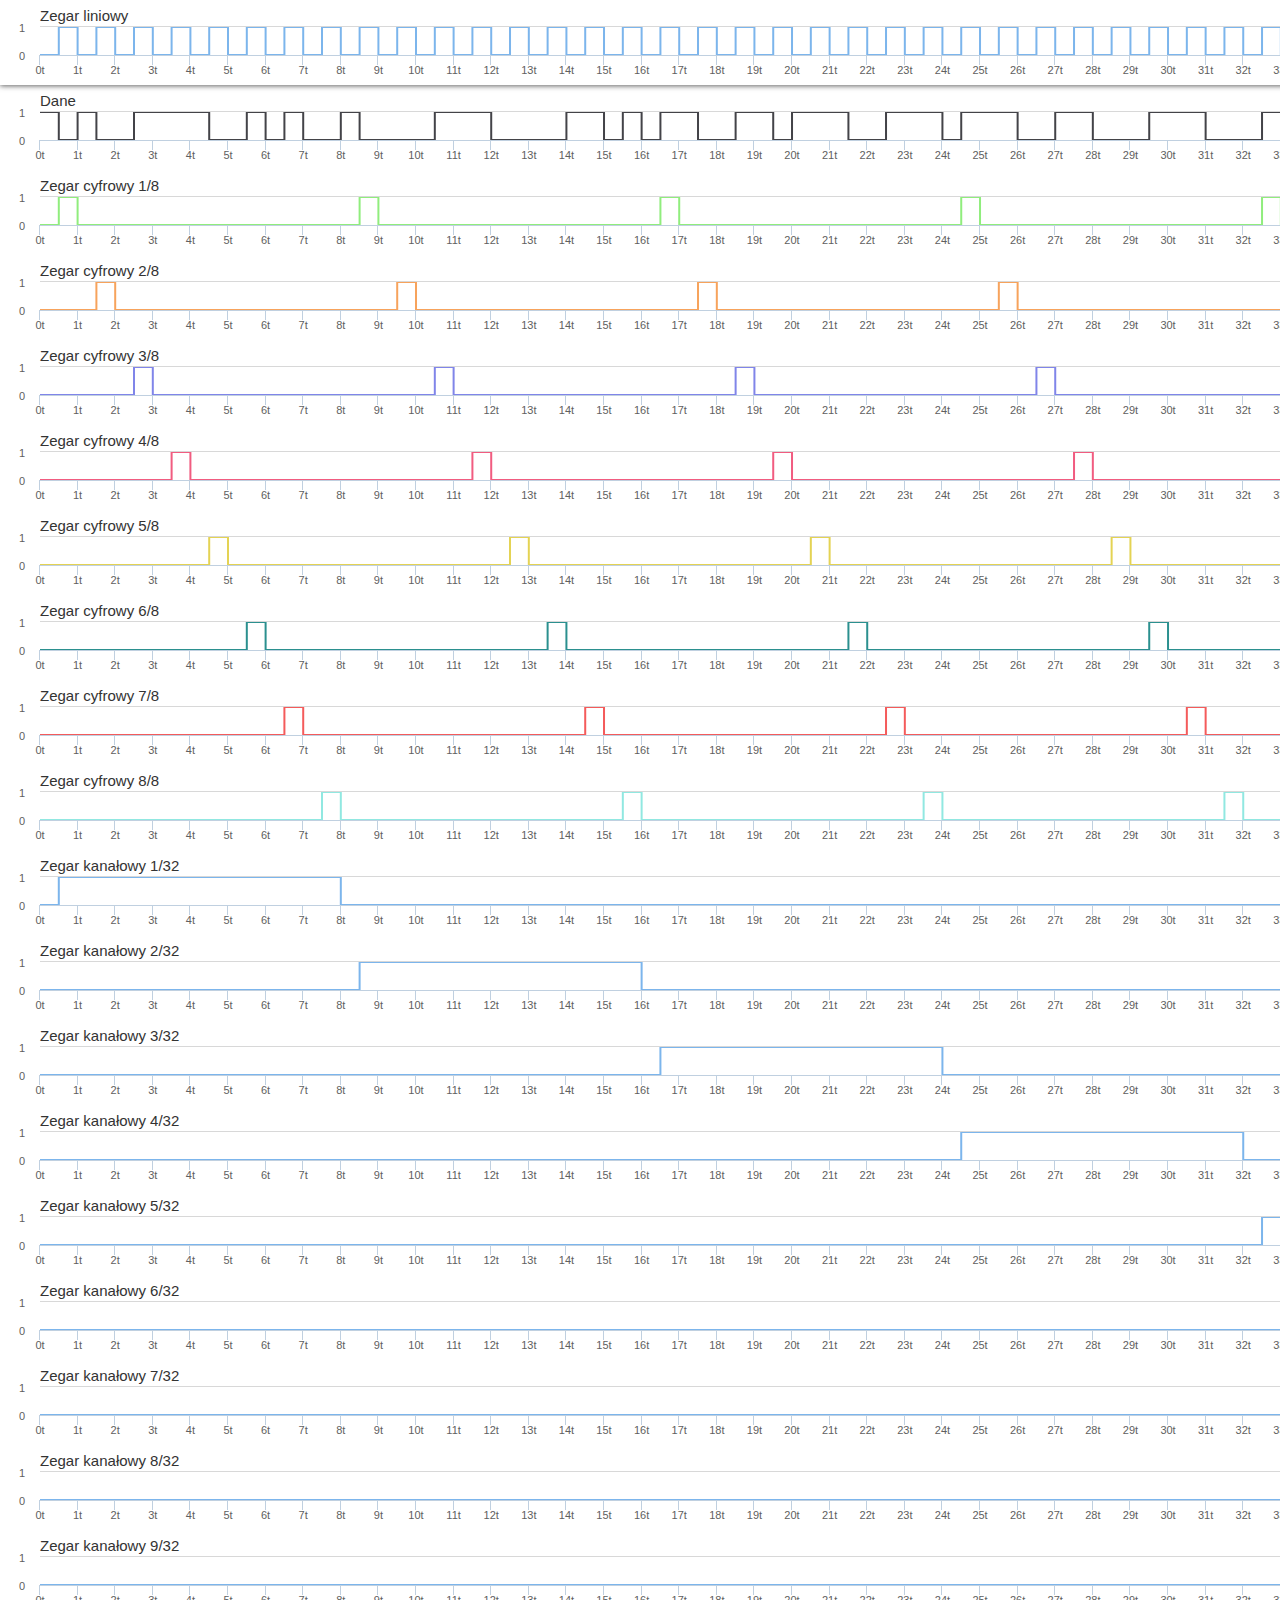
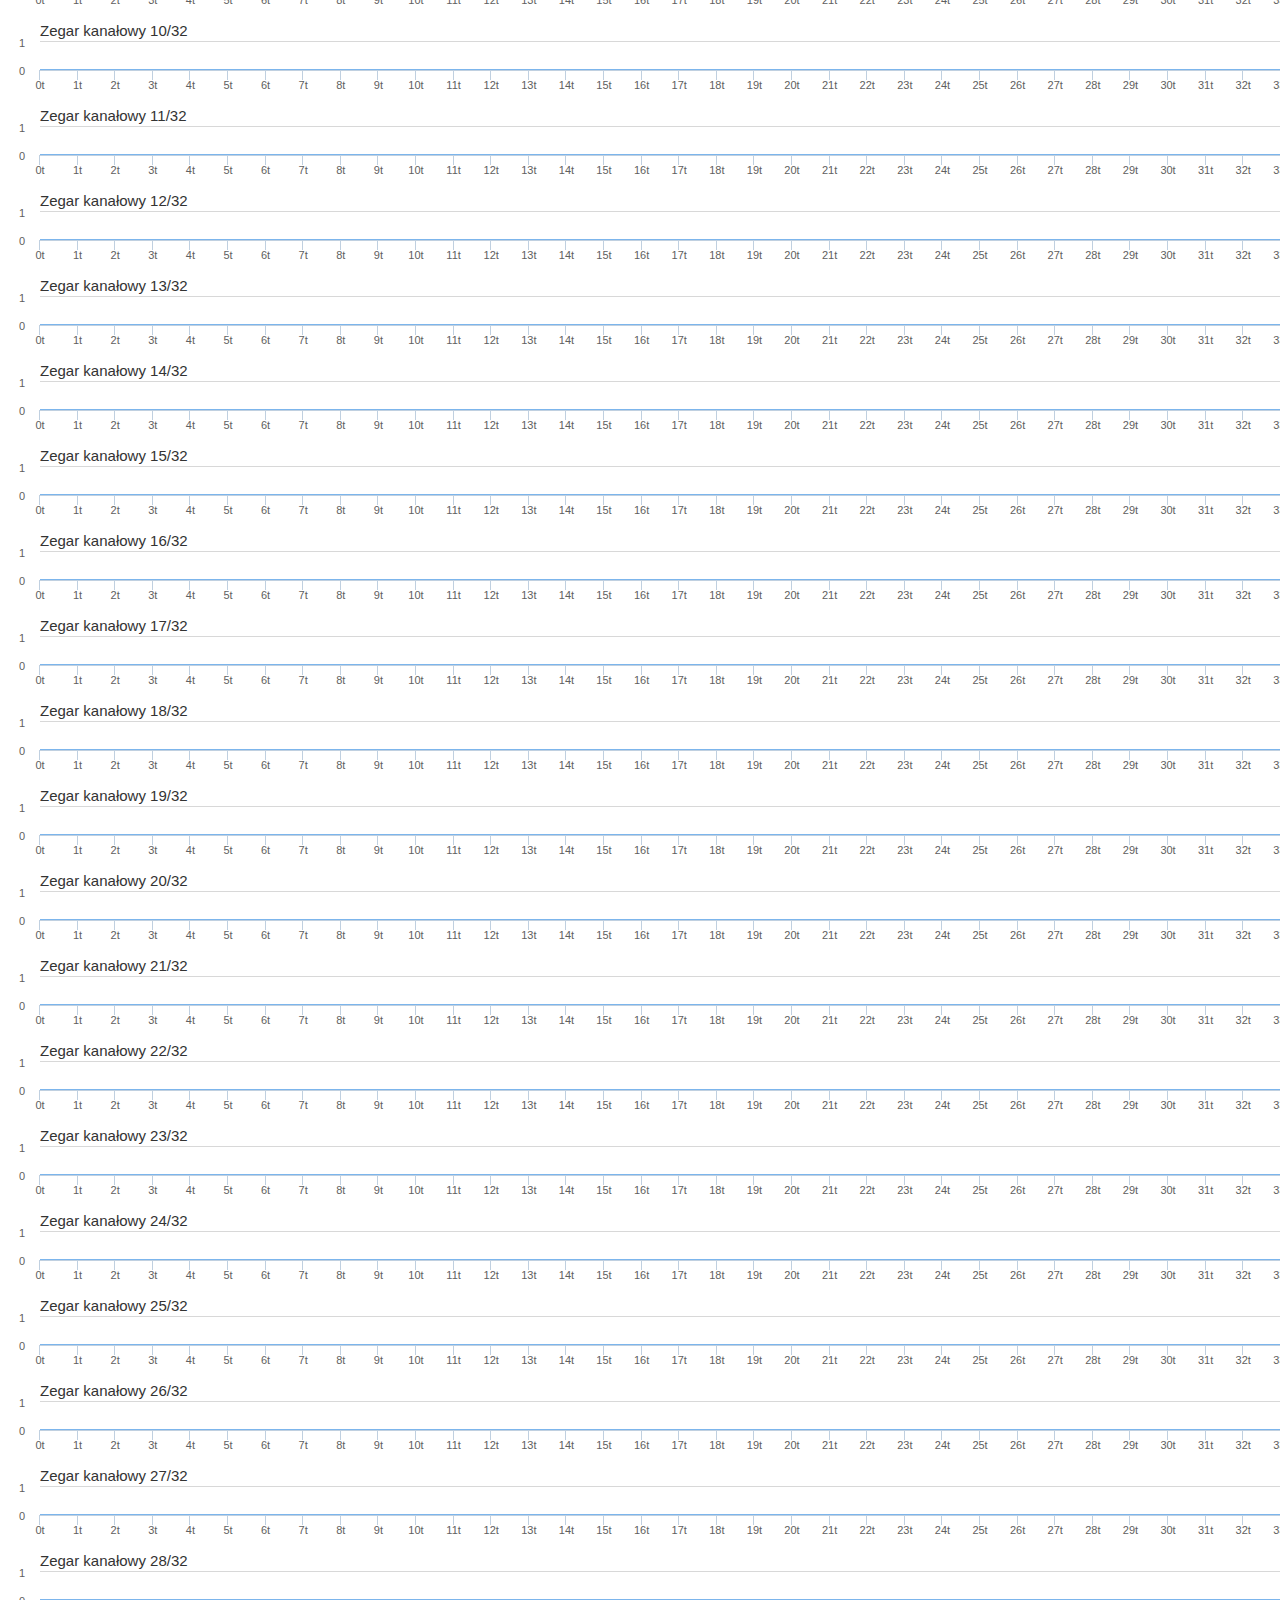
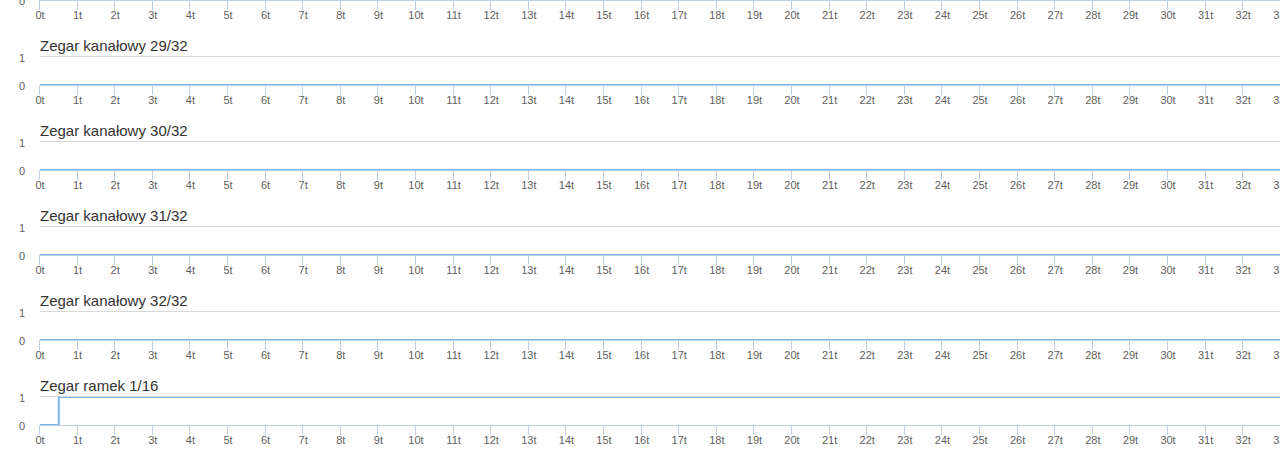
<file: index.html>
<!doctype html>
<html lang="pl">

<head>
	<title>Krotnica PCM</title>
	<meta charset="utf-8" />
	<meta name="viewport" content="width=device-width, initial-scale=1.0" />
	<meta name="msapplication-tap-highlight" content="no" />

	<link rel="stylesheet" href="css/styles.css" />
</head>

<body>

    <div id="container"></div>

    <script src="js/wtyczki.js"></script>
<!--    <script src="http://code.highcharts.com/stock/1.2/highstock.js"></script>-->
    <script src="js/highcharts.js"></script>
	<script src="js/skrypty.js"></script>
</body>

</html>
</file>
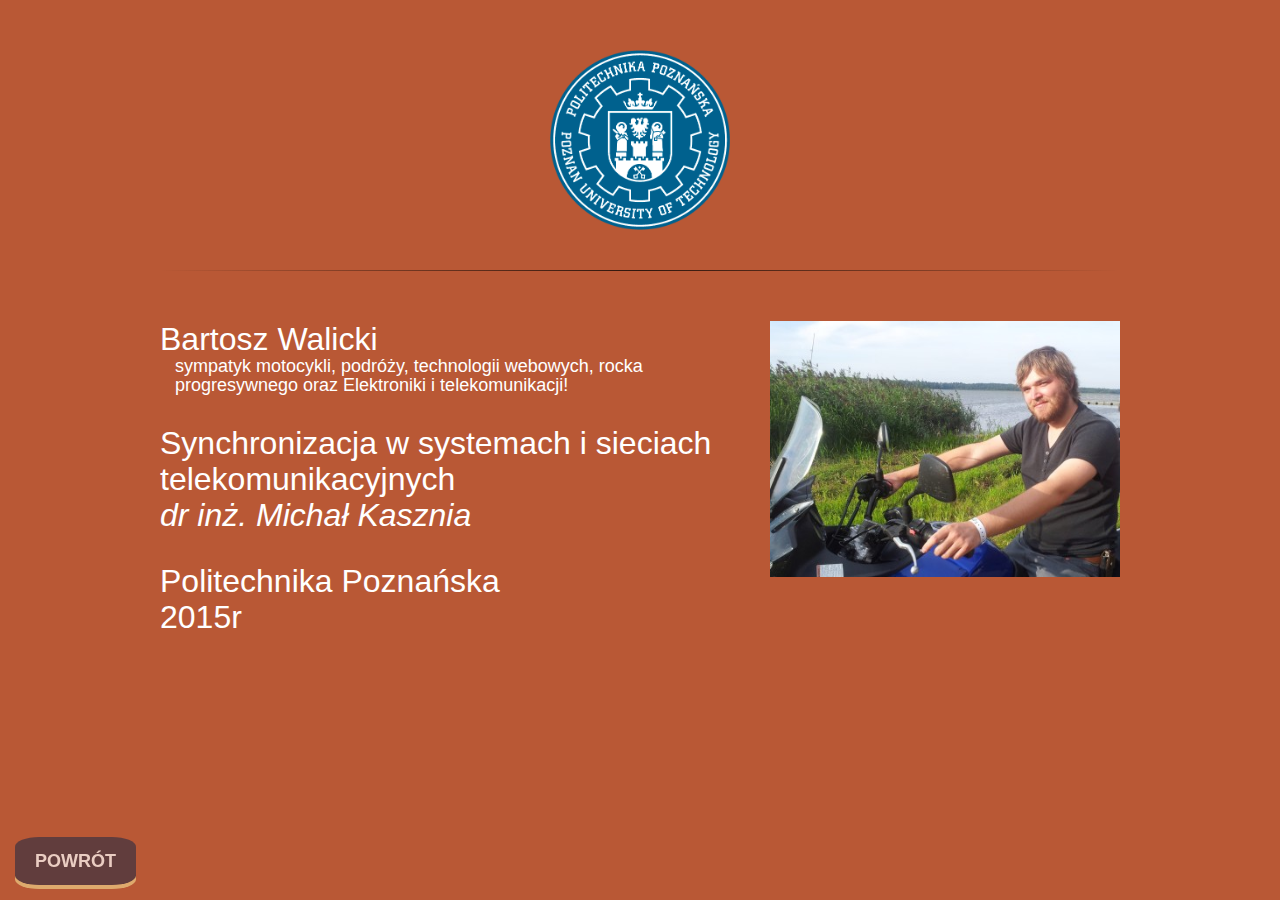
<file: o-autorze.html>
<!doctype html>
<html lang="pl">

<head>
	<title>Krotnica PCM</title>
	<meta charset="utf-8" />
	<meta name="viewport" content="width=device-width, initial-scale=1.0" />
	<meta name="msapplication-tap-highlight" content="no" />

	<link rel="stylesheet" href="css/styles.css" />
</head>

<body>

    <div class="omnie-wrap">
        <div class="naglowek">
            <img src="img/politechnika.png" alt="Politechnika Poznańska" class="politechnika">
        </div>
        <hr>
        <div class="tresc">
           <img src="img/o_mnie.jpg" alt="">

                <p>Bartosz Walicki
                    <span>sympatyk motocykli, podróży, technologii webowych, rocka progresywnego oraz Elektroniki i telekomunikacji!</span>
                </p>


                <p>Synchronizacja w systemach i sieciach telekomunikacyjnych <br>
                    <i>dr inż. Michał Kasznia</i>
                </p>
                <p>Politechnika Poznańska <br>
                    2015r
                </p>
        </div>
    </div>
    <a href="start.html" class="przycisk-maly">POWRÓT</a>

<!--    <script src="js/wtyczki.js"></script>-->
<!--	<script src="js/skrypty.js"></script>-->
</body>

</html>
</file>
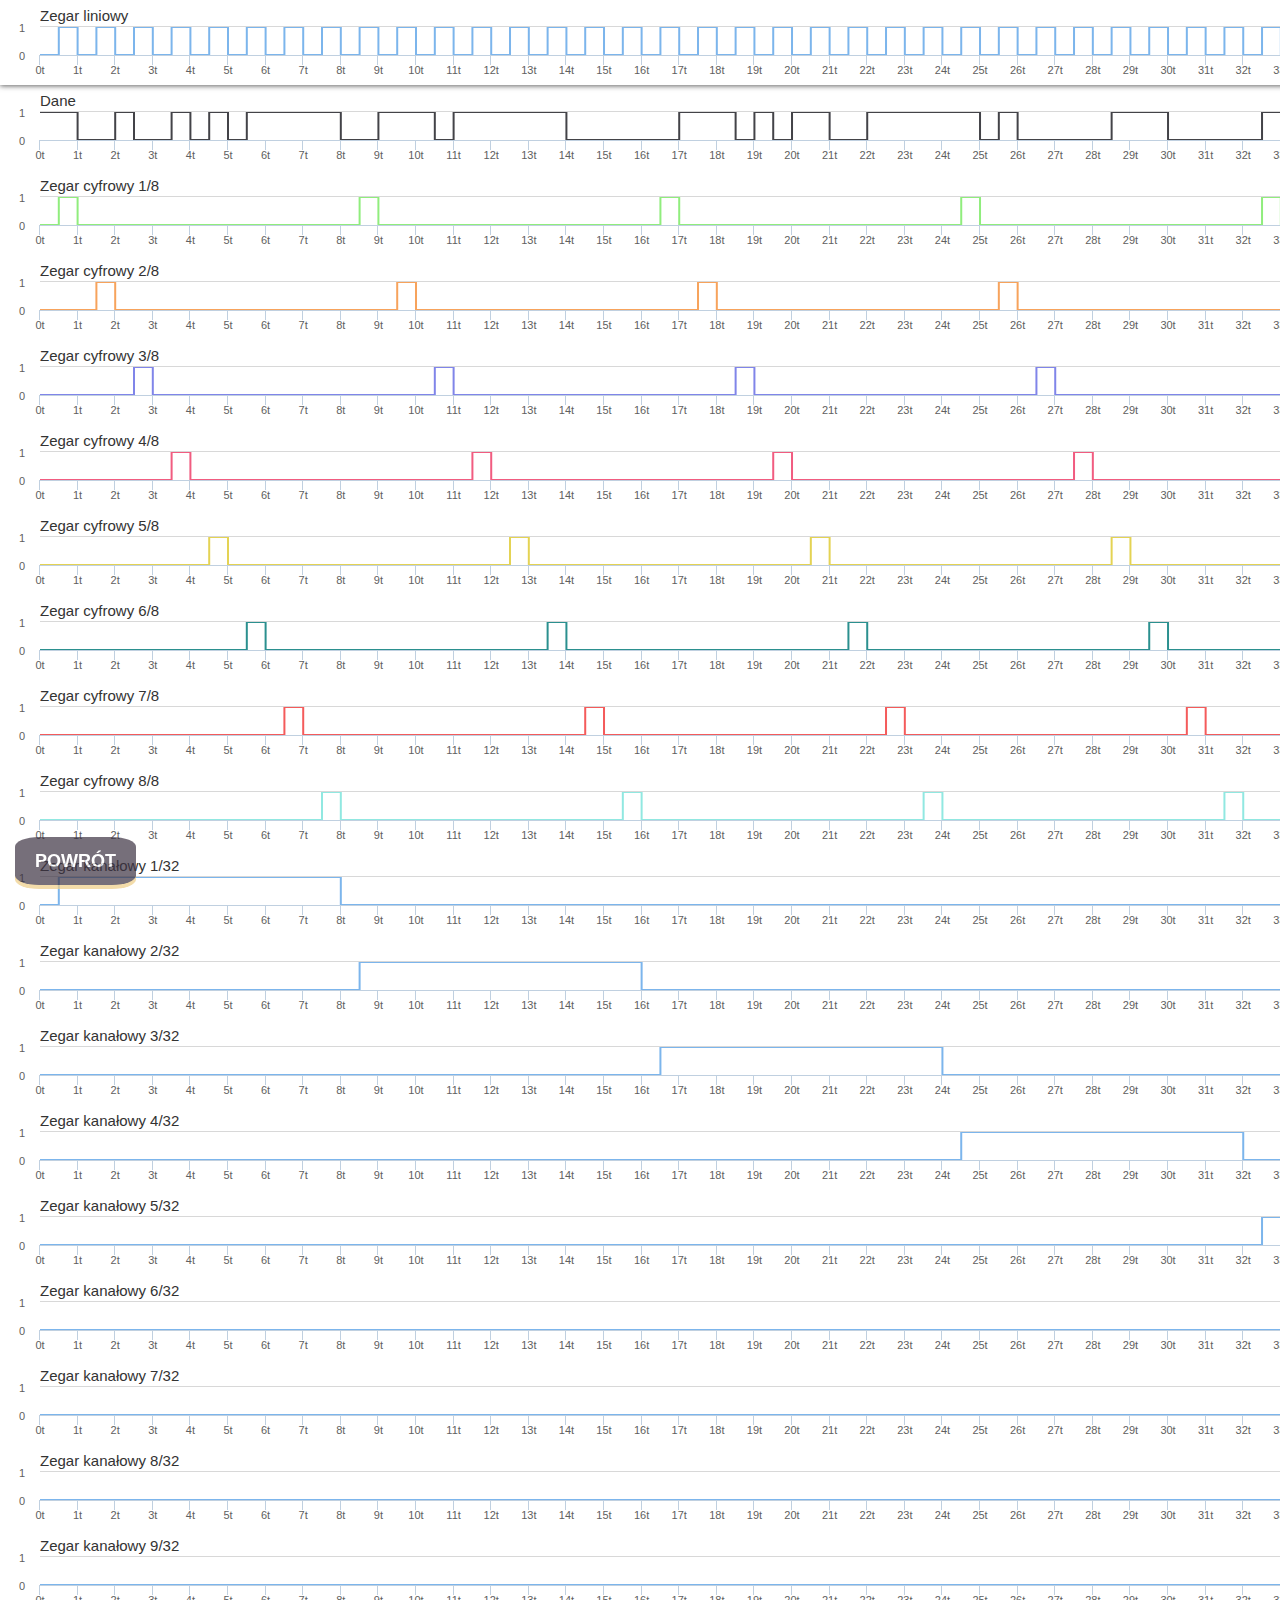
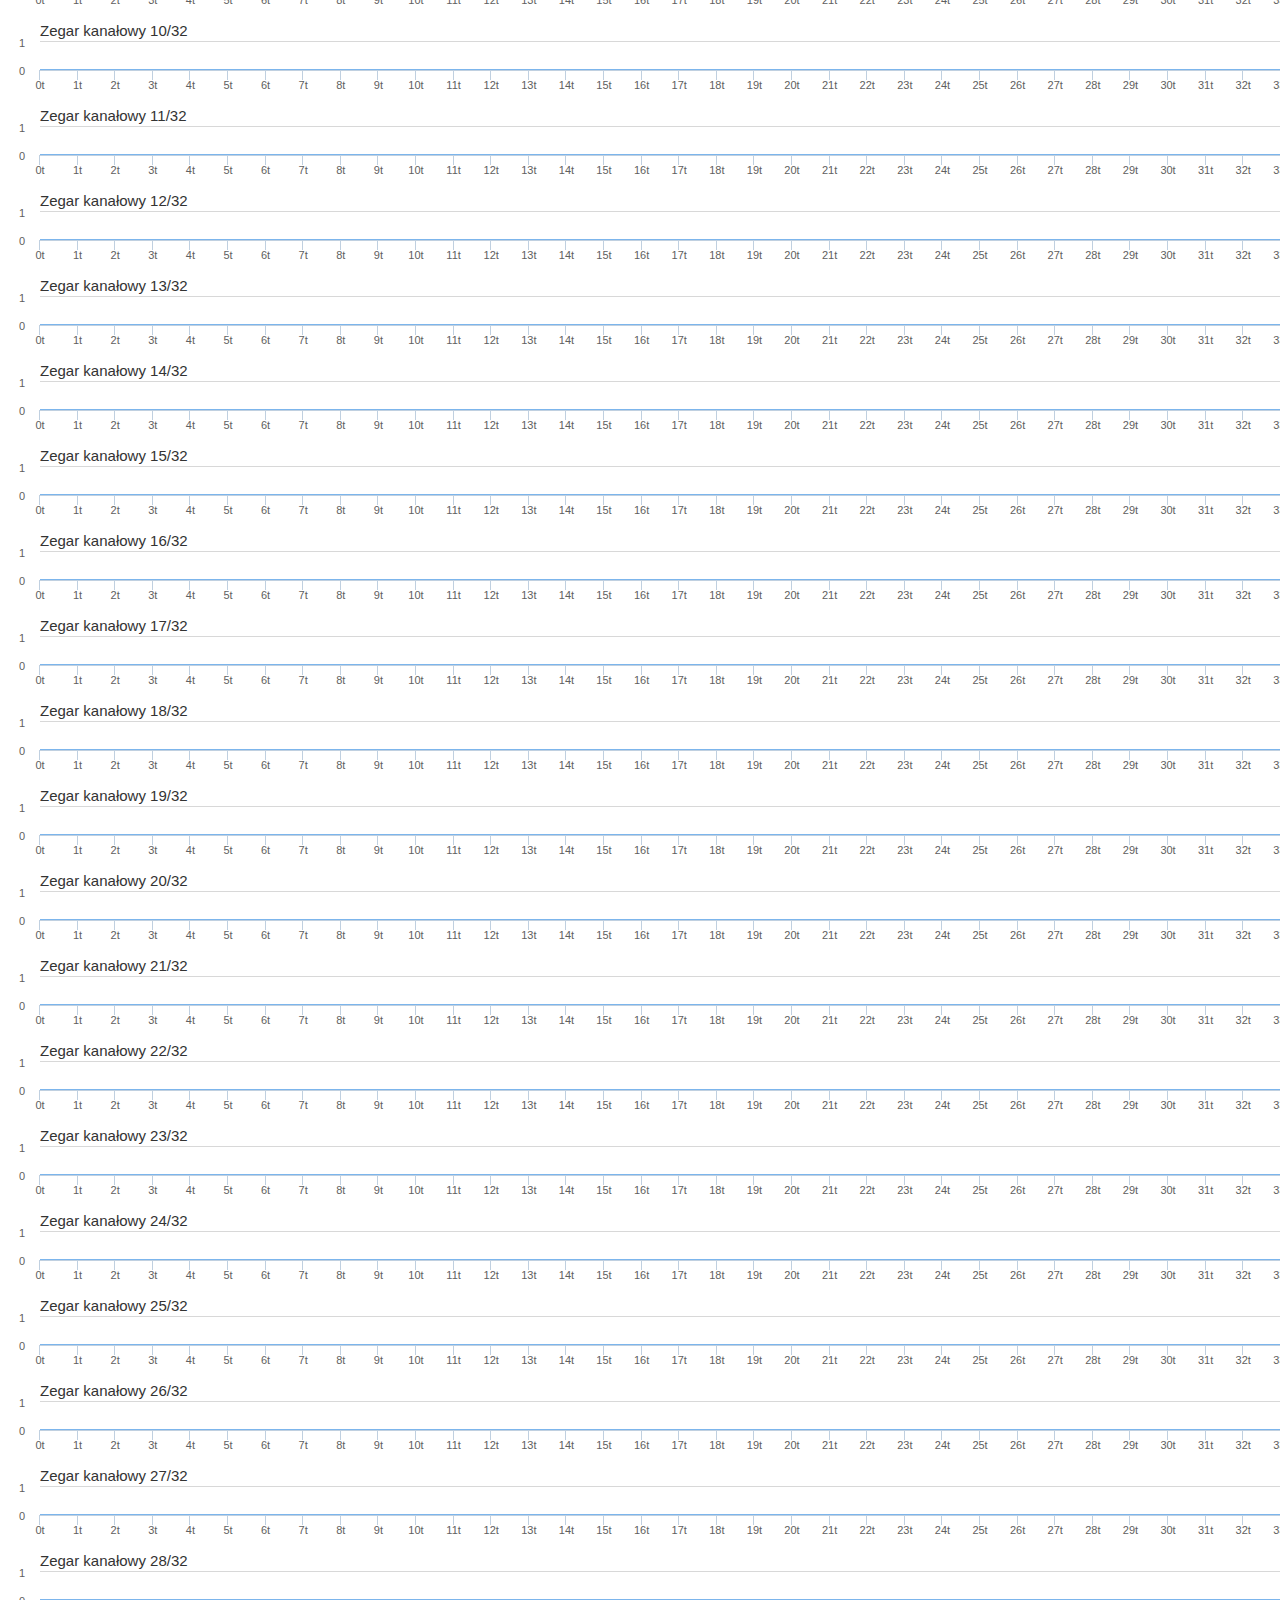
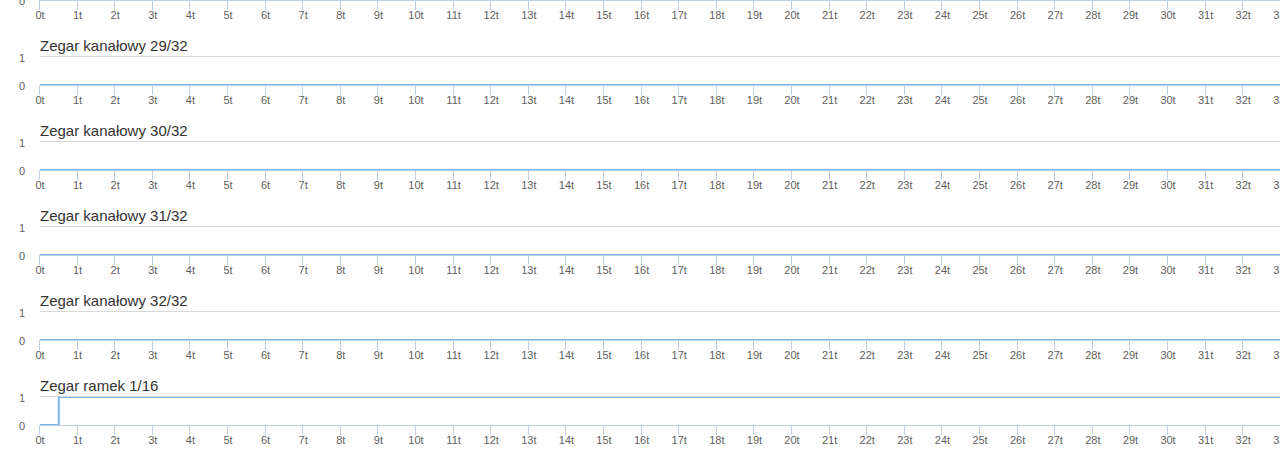
<file: przebiegi.html>
<!doctype html>
<html lang="pl">

<head>
	<title>Krotnica PCM</title>
	<meta charset="utf-8" />
	<meta name="viewport" content="width=device-width, initial-scale=1.0" />
	<meta name="msapplication-tap-highlight" content="no" />

	<link rel="stylesheet" href="css/styles.css" />
</head>

<body>

    <div id="container"></div>
    <a href="start.html" class="przycisk-maly">POWRÓT</a>
    <script src="js/wtyczki.js"></script>
    <script src="js/highcharts.js"></script>
	<script src="js/skrypty.js"></script>
</body>

</html>
</file>
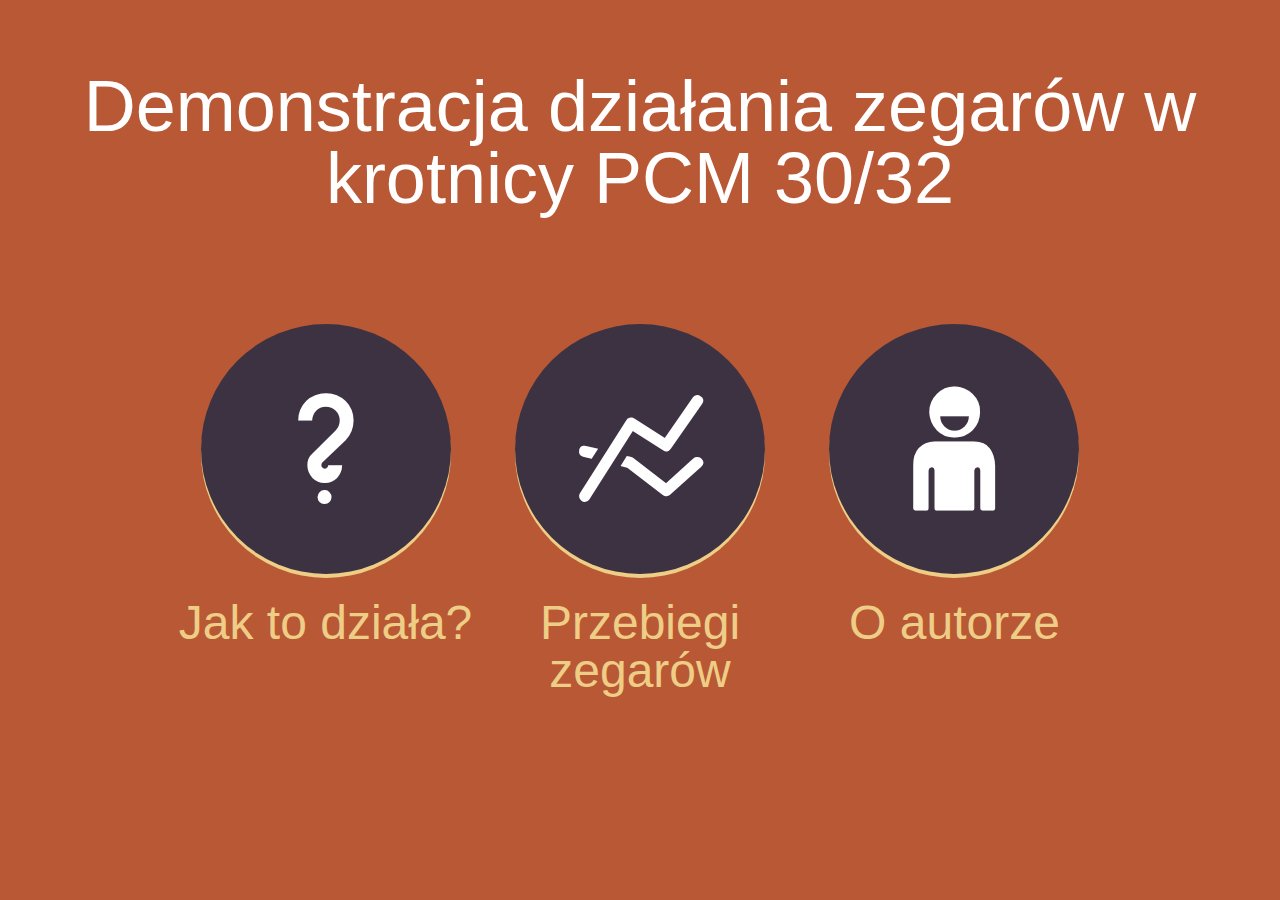
<file: start.html>
<!doctype html>
<html lang="pl">

<head>
	<title>Krotnica PCM</title>
	<meta charset="utf-8" />
	<meta name="viewport" content="width=device-width, initial-scale=1.0" />
	<meta name="msapplication-tap-highlight" content="no" />

	<link rel="stylesheet" href="css/styles.css" />
</head>

<body>

    <div class="wrapper">
       <h1 class="naglowek-1">Demonstracja działania zegarów w krotnicy PCM 30/32</h1>
        <div class="przyciski">
            <div class="przycisk-wrap">
                <a href="jak-to-dziala.html" class="przycisk zapytanie"><span class="icon-help"></span></a>
                <h2 class="naglowek-2">
                    Jak to działa?
                </h2>
            </div>
            <div class="przycisk-wrap">
                <a href="przebiegi.html" class="przycisk wykresy"><span class="icon-chart-line"></span></a>
                <h2 class="naglowek-2">
                    Przebiegi zegarów
                </h2>
            </div>
            <div class="przycisk-wrap">
                <a href="o-autorze.html" class="przycisk autor"><span class="icon-child"></span></a>
                <h2 class="naglowek-2">
                    O autorze
                </h2>
            </div>
        </div>
    </div>

<!--    <script src="js/wtyczki.js"></script>-->
<!--	<script src="js/skrypty.js"></script>-->
</body>

</html>
</file>
<file: css/styles.css>
/* Generated by less 2.5.1 */
/* http://meyerweb.com/eric/tools/css/reset/
   v2.0 | 20110126
   License: none (public domain)
*/
html,
body,
div,
span,
applet,
object,
iframe,
h1,
h2,
h3,
h4,
h5,
h6,
p,
blockquote,
pre,
a,
abbr,
acronym,
address,
big,
cite,
code,
del,
dfn,
em,
img,
ins,
kbd,
q,
s,
samp,
small,
strike,
strong,
sub,
sup,
tt,
var,
b,
u,
i,
center,
dl,
dt,
dd,
ol,
ul,
li,
fieldset,
form,
label,
legend,
table,
caption,
tbody,
tfoot,
thead,
tr,
th,
td,
article,
aside,
canvas,
details,
embed,
figure,
figcaption,
footer,
header,
hgroup,
menu,
nav,
output,
ruby,
section,
summary,
time,
mark,
audio,
video {
  margin: 0;
  padding: 0;
  border: 0;
  font-size: 100%;
  font: inherit;
  vertical-align: baseline;
}
/* HTML5 display-role reset for older browsers */
article,
aside,
details,
figcaption,
figure,
footer,
header,
hgroup,
menu,
nav,
section {
  display: block;
}
body {
  line-height: 1;
}
ol,
ul {
  list-style: none;
}
blockquote,
q {
  quotes: none;
}
blockquote:before,
blockquote:after,
q:before,
q:after {
  content: '';
  content: none;
}
table {
  border-collapse: collapse;
  border-spacing: 0;
}
@font-face {
  font-family: 'fontello';
  src: url('../font/fontello.eot?51948841');
  src: url('../font/fontello.eot?51948841#iefix') format('embedded-opentype'), url('../font/fontello.woff?51948841') format('woff'), url('../font/fontello.ttf?51948841') format('truetype'), url('../font/fontello.svg?51948841#fontello') format('svg');
  font-weight: normal;
  font-style: normal;
}
/* Chrome hack: SVG is rendered more smooth in Windozze. 100% magic, uncomment if you need it. */
/* Note, that will break hinting! In other OS-es font will be not as sharp as it could be */
/*
@media screen and (-webkit-min-device-pixel-ratio:0) {
  @font-face {
    font-family: 'fontello';
    src: url('../font/fontello.svg?51948841#fontello') format('svg');
  }
}
*/
[class^="icon-"]:before,
[class*=" icon-"]:before {
  font-family: "fontello";
  font-style: normal;
  font-weight: normal;
  speak: none;
  display: inline-block;
  text-decoration: inherit;
  width: 1em;
  margin-right: .2em;
  text-align: center;
  /* opacity: .8; */
  /* For safety - reset parent styles, that can break glyph codes*/
  font-variant: normal;
  text-transform: none;
  /* fix buttons height, for twitter bootstrap */
  line-height: 1em;
  /* Animation center compensation - margins should be symmetric */
  /* remove if not needed */
  margin-left: .2em;
  /* you can be more comfortable with increased icons size */
  /* font-size: 120%; */
  /* Font smoothing. That was taken from TWBS */
  -webkit-font-smoothing: antialiased;
  -moz-osx-font-smoothing: grayscale;
  /* Uncomment for 3D effect */
  /* text-shadow: 1px 1px 1px rgba(127, 127, 127, 0.3); */
}
.icon-help:before {
  content: '\e804';
}
/* '' */
.icon-chart-line:before {
  content: '\e805';
}
/* '' */
.icon-child:before {
  content: '\e806';
}
/* '' */
html {
  font-size: 16px;
  height: 100%;
  width: 100%;
  box-sizing: border-box;
  font-family: "Trebuchet MS", Helvetica, sans-serif;
}
body {
  position: relative;
  width: 100%;
  height: 100%;
  background-color: #b95835;
}
.naglowek-1 {
  font-size: 72px;
  text-align: center;
  color: #fff;
  padding-top: 70px;
  margin-bottom: 110px;
  padding-left: 50px;
  padding-right: 50px;
}
.naglowek-2 {
  font-size: 48px;
  color: #eecd86;
  margin-top: 25px;
  text-align: center;
}
p {
  font-size: 32px;
  line-height: 36px;
  color: #fff;
  margin-bottom: 30px;
}
i {
  font-style: italic;
}
#container {
  height: 100%;
  width: 10000px;
  margin: 0 auto;
  margin-top: 85px;
}
[data-highcharts-chart="0"] {
  -webkit-box-shadow: 0px 1px 5px 0px rgba(50, 50, 50, 0.75);
  -moz-box-shadow: 0px 1px 5px 0px rgba(50, 50, 50, 0.75);
  box-shadow: 0px 1px 5px 0px rgba(50, 50, 50, 0.75);
}
.wrapper {
  width: 100%;
  height: 100%;
}
.przyciski {
  position: relative;
  margin: 0 auto;
  text-align: center;
}
.przycisk-wrap {
  display: inline-block;
  max-width: 310px;
  vertical-align: top;
}
.przycisk-maly {
  display: inline-block;
  position: fixed;
  bottom: 15px;
  left: 15px;
  padding: 15px 20px;
  color: white;
  -webkit-border-radius: 20%;
  -moz-border-radius: 20%;
  border-radius: 20%;
  -moz-background-clip: padding;
  -webkit-background-clip: padding-box;
  background-clip: padding-box;
  background-color: #3d3242;
  opacity: 0.7;
  -webkit-box-shadow: 0px 4px 0px 0px #eecd86;
  -moz-box-shadow: 0px 4px 0px 0px #eecd86;
  box-shadow: 0px 4px 0px 0px #eecd86;
  text-decoration: none;
  font-weight: 700;
  font-size: 18px;
}
.przycisk-maly:hover {
  -webkit-box-shadow: 0px 4px 0px 0px #e18942;
  -moz-box-shadow: 0px 4px 0px 0px #e18942;
  box-shadow: 0px 4px 0px 0px #e18942;
  opacity: 1;
}
.przycisk-maly:active,
.przycisk-maly:focus {
  outline: none;
}
.przycisk {
  display: inline-block;
  width: 250px;
  height: 250px;
  -webkit-border-radius: 50%;
  -moz-border-radius: 50%;
  border-radius: 50%;
  -moz-background-clip: padding;
  -webkit-background-clip: padding-box;
  background-clip: padding-box;
  background-color: #3d3242;
  margin-left: 30px;
  margin-right: 30px;
  -webkit-box-shadow: 0px 4px 0px 0px #eecd86;
  -moz-box-shadow: 0px 4px 0px 0px #eecd86;
  box-shadow: 0px 4px 0px 0px #eecd86;
  text-decoration: none;
}
.przycisk span {
  position: relative;
  top: 25%;
  color: #fff;
  font-size: 124px;
  -webkit-transition: top 0.5s;
  -moz-transition: top 0.5s;
  -ms-transition: top 0.5s;
  -o-transition: top 0.5s;
}
.przycisk:hover {
  -webkit-box-shadow: 0px 4px 0px 0px #e18942;
  -moz-box-shadow: 0px 4px 0px 0px #e18942;
  box-shadow: 0px 4px 0px 0px #e18942;
}
.przycisk:hover span {
  top: 20%;
}
.przycisk:active,
.przycisk:focus {
  outline: none;
}
.fotorama {
  margin: 0 auto;
}
.fotorama__wrap {
  margin: 10px auto;
}
.fotorama__dot {
  border-color: #7a3e48 !important;
}
.omnie-wrap {
  position: relative;
  max-width: 960px;
  margin: 0 auto;
  padding-top: 50px;
  padding-bottom: 50px;
}
.omnie-wrap .naglowek {
  text-align: center;
  margin-bottom: 40px;
}
.omnie-wrap .naglowek img {
  display: inline-block;
  vertical-align: middle;
  width: 180px;
}
.omnie-wrap img {
  display: inline-block;
  text-align: center;
}
.tresc img {
  float: right;
  max-width: 350px;
}
.tresc span {
  display: block;
  font-size: 18px;
  line-height: 19px;
  padding-left: 15px;
}
hr {
  border: 0;
  height: 1px;
  background-image: linear-gradient(to right, rgba(0, 0, 0, 0), rgba(0, 0, 0, 0.75), rgba(0, 0, 0, 0));
  margin-bottom: 50px;
}
</file>
